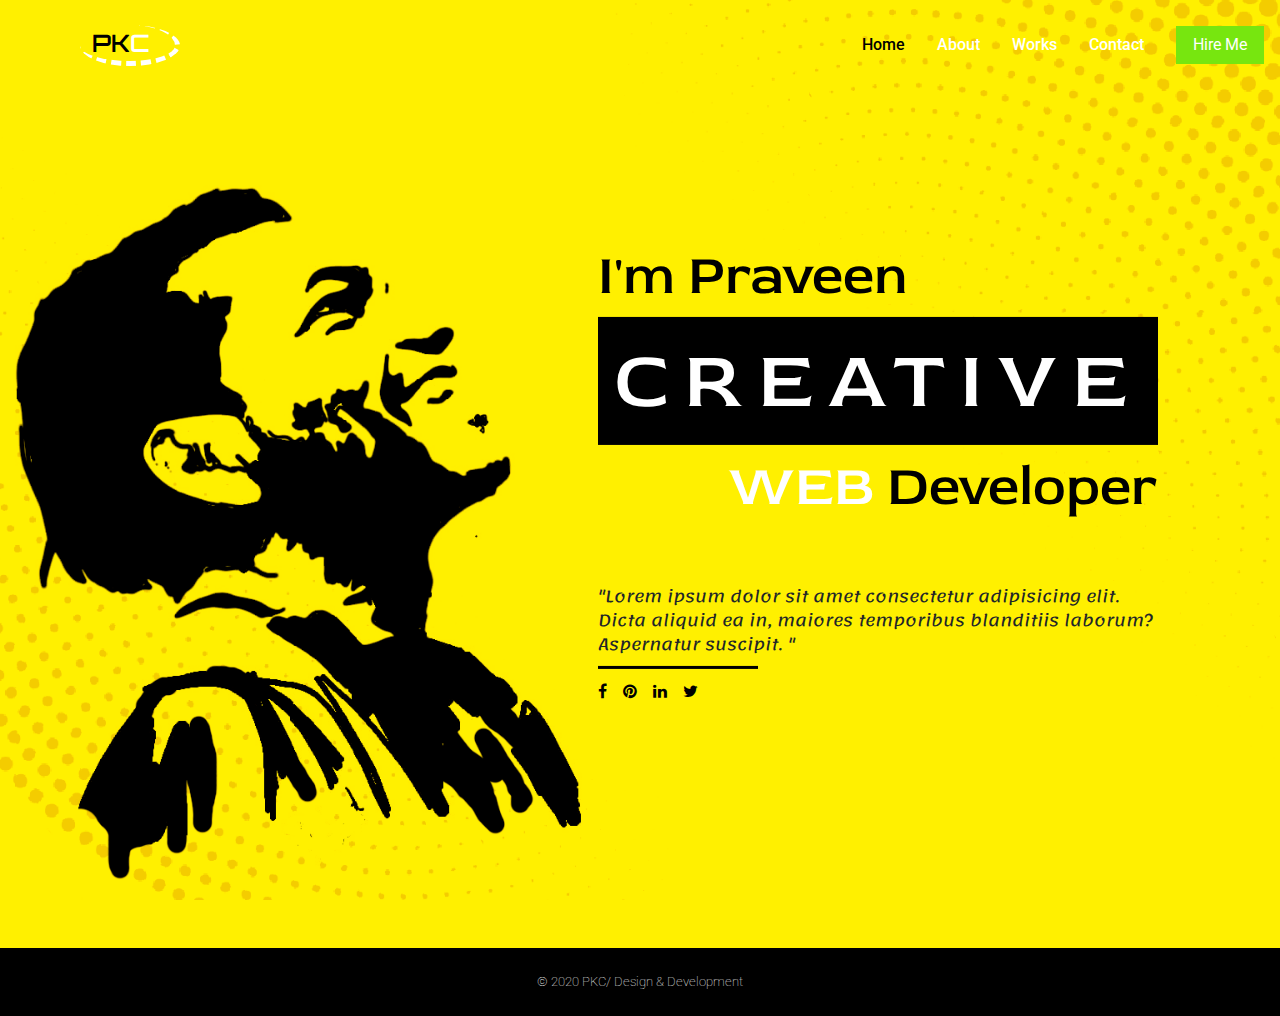
<file: index.html>
<!DOCTYPE html>
<html>
<head>
    <meta charset='utf-8'>
    <meta http-equiv='X-UA-Compatible' content='IE=edge'>
    <title>Portfolio</title>
    <meta name='viewport' content='width=device-width, initial-scale=1'>
    <!-- animate.css  -->
    <link rel="stylesheet" href="https://cdnjs.cloudflare.com/ajax/libs/animate.css/4.1.1/animate.min.css">
    
    <!-- bootstrap css file -->
    <link rel="stylesheet" href="https://stackpath.bootstrapcdn.com/bootstrap/4.5.2/css/bootstrap.min.css">
    
    <!-- google fonts -->
    <link href="https://fonts.googleapis.com/css2?family=Orbitron:wght@700&family=Red+Rose:wght@300;400;700&display=swap" rel="stylesheet">
    <link href="https://fonts.googleapis.com/css2?family=Lemonada:wght@300;400&family=Roboto:wght@300;400;500;900&display=swap" rel="stylesheet">

    <!-- font awesome icons -->
    <link rel="stylesheet" href="https://stackpath.bootstrapcdn.com/font-awesome/4.7.0/css/font-awesome.min.css">
    
    <!-- custom css -->
    <link rel='stylesheet' type='text/css' media='screen' href='./css/style.css'>
    
    <!-- responsive css -->
    <link rel="stylesheet" href="./css/responsive.css">

</head>
<body>
    <header>
        <nav class="navbar navbar-expand-lg navbar-light">
            <a class="navbar-brand text-uppercase" href="#">PK<span>C</span></a>
            <button class="navbar-toggler" type="button" 
            data-toggle="collapse" data-target="#menuContent" aria-controls="menuContent" 
            aria-expanded="false" aria-label="Toggle navigation">
            <i class="fa fa-bars"></i>
          <!-- <span class="navbar-toggler-icon"></span> -->
        </button>
        <div class="collapse navbar-collapse" id="menuContent">
            <ul class="navbar-nav ml-auto">
              <li class="nav-item active">
                <a class="nav-link  text-capitalize" href="#">Home <span class="sr-only">(current)</span></a>
              </li>
              <li class="nav-item">
                <a class="nav-link  text-capitalize" href="./about.html">About</a>
              </li>
              <li class="nav-item">
                  <a class="nav-link  text-capitalize" href="./works.html">Works</a>
              </li>
              <li class="nav-item">
                  <a class="nav-link  text-capitalize" href="./contact.html">Contact</a>
                </li>
              
            </ul>
          </div>
        <a href="" class="btn text-capitalize text-white pr-3 pl-3 ml-3">hire me</a>

          </nav>
    </header>
    <section class="home d-flex">
               <div class="home-content">
                <h1 class="text-capitalize">
                    I'm Praveen
                </h1>
                <h1 class="text-uppercase title p-3">
                  CREATIVE
                </h1>
                <h1 class="text-capitalize text-right">
                  <span class="text-white text-uppercase">web</span> Developer
                  
                </h1>
                <p class="mt-5 pt-3 quote">"Lorem ipsum dolor sit amet consectetur adipisicing elit. Dicta aliquid ea in,
                   maiores temporibus blanditiis laborum? Aspernatur suscipit. "</p>
                <div class="social-media-icons row">
                  <a href="https://www.facebook.com/avanthika.praveen"><i class="fa fa-facebook"></i></a>
                  <a href=""><i class="fa fa-pinterest"></i></a>
                  <a href="https://www.linkedin.com/in/praveen-kumar-k-p-566703123/"><i class="fa fa-linkedin"></i></a>
                  <a href=""><i class="fa fa-twitter"></i></a>
                </div>
         </div>
    </section>
<footer class="mt-5">
  <div class="container text-center p-2">
    <div class="row">
      <p class="text-white p-3 ml-auto mr-auto mb-0">
        &copy; 2020 PKC/ Design & Development</p>
    </div>
  </div>
</footer>

    <!-- js bootstrap and jquery-->
    <script src="https://code.jquery.com/jquery-3.2.1.slim.min.js" integrity="sha384-KJ3o2DKtIkvYIK3UENzmM7KCkRr/rE9/Qpg6aAZGJwFDMVNA/GpGFF93hXpG5KkN" crossorigin="anonymous"></script>
<script src="https://cdnjs.cloudflare.com/ajax/libs/popper.js/1.12.9/umd/popper.min.js" integrity="sha384-ApNbgh9B+Y1QKtv3Rn7W3mgPxhU9K/ScQsAP7hUibX39j7fakFPskvXusvfa0b4Q" crossorigin="anonymous"></script>
<script src="https://maxcdn.bootstrapcdn.com/bootstrap/4.0.0/js/bootstrap.min.js" integrity="sha384-JZR6Spejh4U02d8jOt6vLEHfe/JQGiRRSQQxSfFWpi1MquVdAyjUar5+76PVCmYl" crossorigin="anonymous"></script>
</body>
</html>
</file>
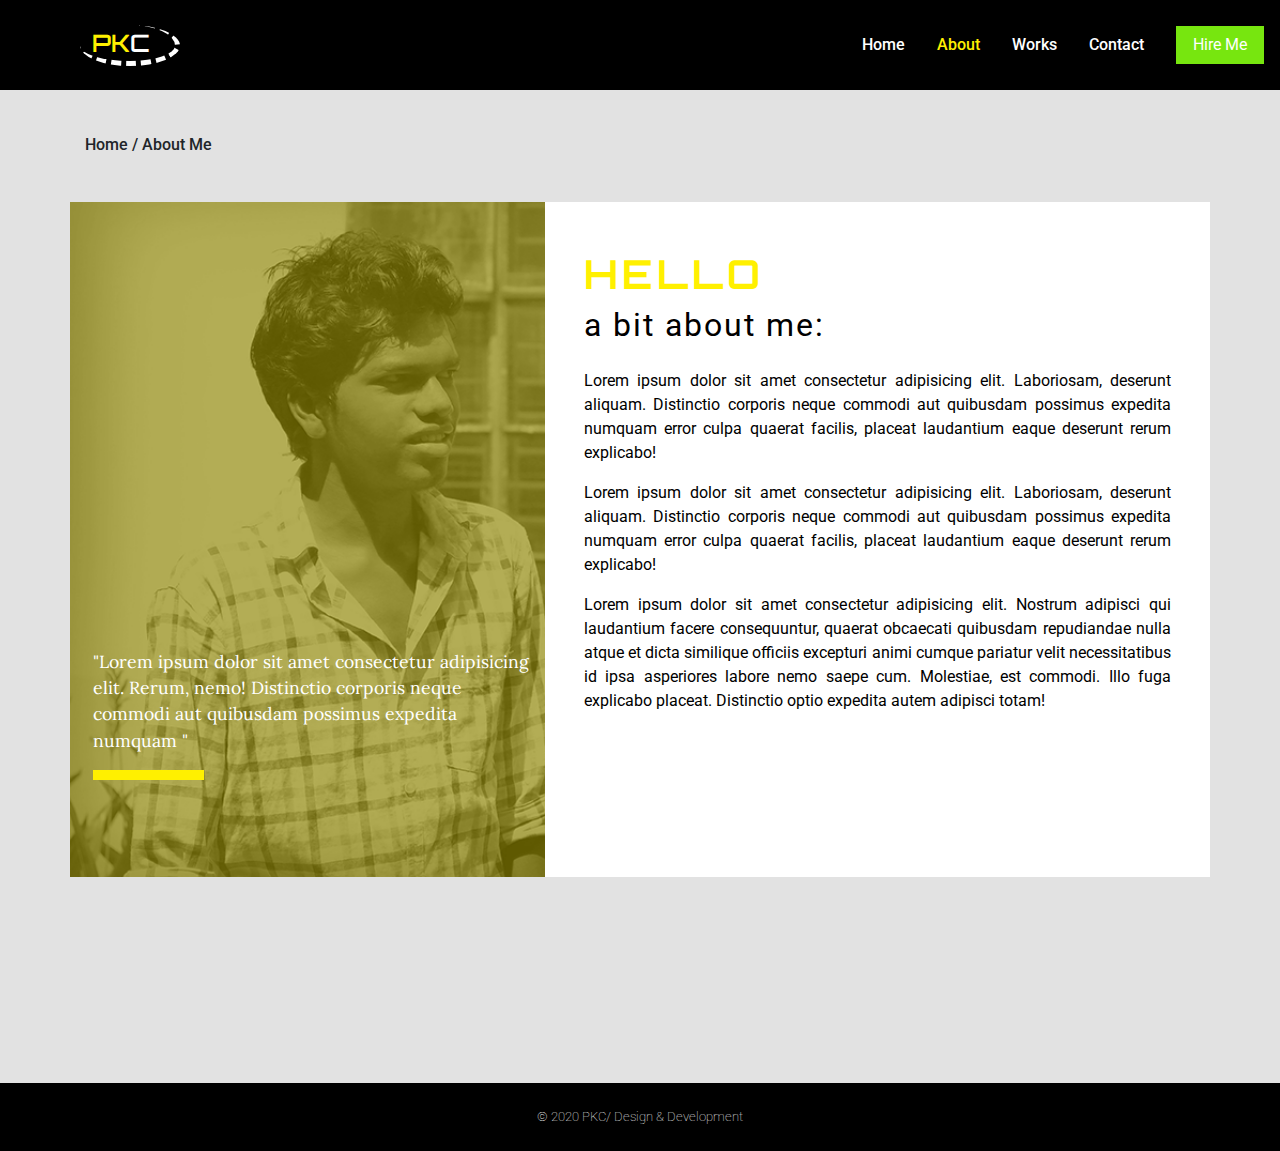
<file: about.html>
<!DOCTYPE html>
<html>
<head>
    <meta charset='utf-8'>
    <meta http-equiv='X-UA-Compatible' content='IE=edge'>
    <title>PKC</title>
    <meta name='viewport' content='width=device-width, initial-scale=1'>
    <!-- animate.css  -->
    <link rel="stylesheet" href="https://cdnjs.cloudflare.com/ajax/libs/animate.css/4.1.1/animate.min.css">
    
    <!-- bootstrap css file -->
    <link rel="stylesheet" href="https://stackpath.bootstrapcdn.com/bootstrap/4.5.2/css/bootstrap.min.css">
    
    <!-- google fonts -->
    <link href="https://fonts.googleapis.com/css2?family=Lora:ital,wght@1,500&display=swap" rel="stylesheet">
    <link href="https://fonts.googleapis.com/css2?family=Orbitron:wght@700&family=Red+Rose:wght@300;400;700&display=swap" rel="stylesheet">
    <link href="https://fonts.googleapis.com/css2?family=Lemonada:wght@300;400&family=Roboto:wght@300;400;500;900&display=swap" rel="stylesheet">

    <!-- font awesome icons -->
    <link rel="stylesheet" href="https://stackpath.bootstrapcdn.com/font-awesome/4.7.0/css/font-awesome.min.css">
    
    <!-- custom css -->
    <link rel='stylesheet' type='text/css' media='screen' href='./css/style.css'>
    <link rel="stylesheet" href="./css/contact.css">
    <link rel="stylesheet" href="./css/about.css">

    <!-- responsive css -->
    <link rel="stylesheet" href="./css/responsive.css"> 
</head>
<body>
    <header>
        <nav class="navbar navbar-expand-lg navbar-light">
            <a class="navbar-brand text-uppercase" href="./index.html">PK<span>C</span></a>
            <button class="navbar-toggler" type="button" 
            data-toggle="collapse" data-target="#menuContent" aria-controls="menuContent" 
            aria-expanded="false" aria-label="Toggle navigation">
            <i class="fa fa-bars"></i>
        </button>
        <div class="collapse navbar-collapse" id="menuContent">
            <ul class="navbar-nav ml-auto">
                <li class="nav-item">
                    <a class="nav-link  text-capitalize" href="./index.html">Home</a>
                </li>
              <li class="nav-item active">
                <a class="nav-link  text-capitalize" href="#">About <span class="sr-only">(current)</span></a>

              </li>
             
              <li class="nav-item">
                <a class="nav-link  text-capitalize" href="./works.html">Works</a>
              </li>
              <li class="nav-item">
                <a class="nav-link  text-capitalize" href="./contact.html">Contact</a>

                </li>
              
            </ul>
          </div>
        <a href="" class="btn text-capitalize text-white pr-3 pl-3 ml-3">hire me</a>

          </nav>
    </header>
    <section class="general about">
        <div class="container content">
            <h6 class=" text-capitalize">home / About Me</h6>
            <div class="row  mt-5 bg-white">
                <div class="col-md-5 left  order-xs-2 order-sm-2 order-lg-1">
                    <p class="quote">"Lorem ipsum dolor sit amet consectetur adipisicing elit. Rerum, nemo!
                        Distinctio corporis neque commodi aut quibusdam possimus expedita numquam 
                        "</p>
                </div>
                <div class="col-md-7 order-xs-2 order-sm-1 order-lg-2 right">
                    <div class="content-p pl-4 pr-4 pt-5 pb-3">
                        <h1 class="text-uppercase">
                            hello
                        </h1>
                        <h2>a bit about me: </h2>
                        <p class="pt-3">Lorem ipsum dolor sit amet consectetur adipisicing elit. Laboriosam, deserunt aliquam. 
                            Distinctio corporis neque commodi aut quibusdam possimus expedita numquam 
                            error culpa quaerat facilis, placeat laudantium eaque deserunt rerum explicabo!</p>
                            <p>Lorem ipsum dolor sit amet consectetur adipisicing elit. Laboriosam, deserunt aliquam. 
                                Distinctio corporis neque commodi aut quibusdam possimus expedita numquam 
                                error culpa quaerat facilis, placeat laudantium eaque deserunt rerum explicabo!</p>
                       <p>Lorem ipsum dolor sit amet consectetur adipisicing elit. Nostrum adipisci qui laudantium facere consequuntur, quaerat obcaecati quibusdam repudiandae nulla atque et dicta similique officiis excepturi animi cumque pariatur velit necessitatibus id ipsa asperiores labore nemo saepe cum. Molestiae, est commodi. Illo fuga explicabo placeat. Distinctio optio expedita autem adipisci totam!</p>
                        </div>
                </div>
            </div> 
        
        </div>
    </section>

    <footer  class="mt-5">
        <div class="container text-center p-2">
          <div class="row">
            <p class="text-white p-3 ml-auto mr-auto mb-0">
            &copy; 2020 PKC/ Design & Development</p>
          </div>
        </div>
      </footer>
      
          <!-- js bootstrap and jquery-->
  <script src="https://code.jquery.com/jquery-3.2.1.slim.min.js" integrity="sha384-KJ3o2DKtIkvYIK3UENzmM7KCkRr/rE9/Qpg6aAZGJwFDMVNA/GpGFF93hXpG5KkN" crossorigin="anonymous"></script>
  <script src="https://cdnjs.cloudflare.com/ajax/libs/popper.js/1.12.9/umd/popper.min.js" integrity="sha384-ApNbgh9B+Y1QKtv3Rn7W3mgPxhU9K/ScQsAP7hUibX39j7fakFPskvXusvfa0b4Q" crossorigin="anonymous"></script>
  <script src="https://maxcdn.bootstrapcdn.com/bootstrap/4.0.0/js/bootstrap.min.js" integrity="sha384-JZR6Spejh4U02d8jOt6vLEHfe/JQGiRRSQQxSfFWpi1MquVdAyjUar5+76PVCmYl" crossorigin="anonymous"></script>
  </body>
  </html>
</file>
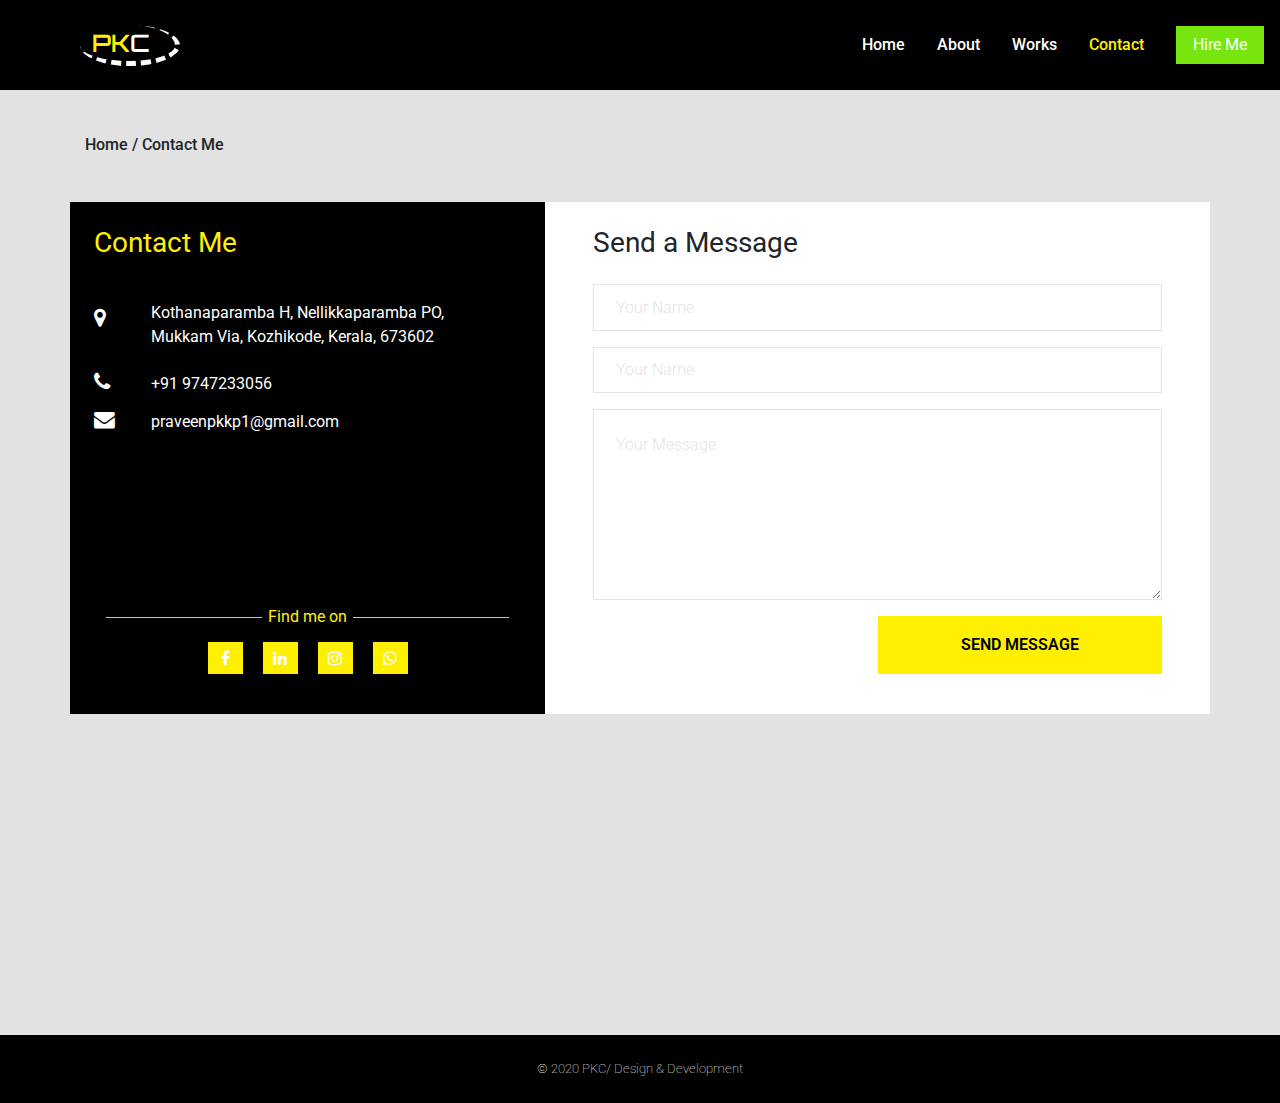
<file: contact.html>
<!DOCTYPE html>
<html>
<head>
    <meta charset='utf-8'>
    <meta http-equiv='X-UA-Compatible' content='IE=edge'>
    <title>PKC</title>
    <meta name='viewport' content='width=device-width, initial-scale=1'>
    <!-- animate.css  -->
    <link rel="stylesheet" href="https://cdnjs.cloudflare.com/ajax/libs/animate.css/4.1.1/animate.min.css">
    
    <!-- bootstrap css file -->
    <link rel="stylesheet" href="https://stackpath.bootstrapcdn.com/bootstrap/4.5.2/css/bootstrap.min.css">
    
    <!-- google fonts -->
    <link href="https://fonts.googleapis.com/css2?family=Orbitron:wght@700&family=Red+Rose:wght@300;400;700&display=swap" rel="stylesheet">
    <link href="https://fonts.googleapis.com/css2?family=Lemonada:wght@300;400&family=Roboto:wght@300;400;500;900&display=swap" rel="stylesheet">

    <!-- font awesome icons -->
    <link rel="stylesheet" href="https://stackpath.bootstrapcdn.com/font-awesome/4.7.0/css/font-awesome.min.css">
    
    <!-- custom css -->
    <link rel='stylesheet' type='text/css' media='screen' href='./css/style.css'>
    <link rel="stylesheet" href="./css/contact.css">

    <!-- responsive css -->
    <link rel="stylesheet" href="./css/responsive.css"> 
</head>
<body>
    <header>
        <nav class="navbar navbar-expand-lg navbar-light">
            <a class="navbar-brand text-uppercase" href="./index.html">PK<span>C</span></a>
            <button class="navbar-toggler" type="button" 
            data-toggle="collapse" data-target="#menuContent" aria-controls="menuContent" 
            aria-expanded="false" aria-label="Toggle navigation">
            <i class="fa fa-bars"></i>
        </button>
        <div class="collapse navbar-collapse" id="menuContent">
            <ul class="navbar-nav ml-auto">
                <li class="nav-item">
                    <a class="nav-link  text-capitalize" href="./index.html">Home</a>
                </li>
              <li class="nav-item">
                <a class="nav-link  text-capitalize" href="./about.html">About</a>
              </li>
             
              <li class="nav-item">
                <a class="nav-link  text-capitalize" href="./works.html">Works</a>
              </li>
              <li class="nav-item active">
                <a class="nav-link  text-capitalize" href="#">Contact <span class="sr-only">(current)</span></a>

                </li>
              
            </ul>
          </div>
        <a href="" class="btn text-capitalize text-white pr-3 pl-3 ml-3">hire me</a>

          </nav>
    </header>
    <section class="general contact">
        <div class="container content">
            <h6 class=" text-capitalize">home / Contact Me</h6>
            <div class="row bg-black mt-5">
                        <div class="col-md-5  p-4">
                            <div class="address-panel">
                                <h3 class="mb-4">Contact Me </h3>
                                <hr>
                                <div class="address row  text-white">
                                    <label for="" class="col-1 col-form-label">
                                       <a href="https://www.google.com/maps/place/11%C2%B017'18.1%22N+76%C2%B000'10.1%22E/@11.2882211,76.0028168,21z/data=!4m15!1m8!3m7!1s0x3ba641504a5c659b:0xd62c89f7b43216bf!2zMTHCsDE3JzE4LjEiTiA3NsKwMDAnMTAuMSJF!3b1!7e2!8m2!3d11.2883518!4d76.0028118!3m5!1s0x3ba641504a5c659b:0xd62c89f7b43216bf!7e2!8m2!3d11.2883518!4d76.0028118">
                                        <i class="fa fa-map-marker text-white" aria-hidden="true"></i></a>
                                    </label>
                                    <div class="col-10 m-auto"> 
                                        Kothanaparamba H,
                                        Nellikkaparamba PO, Mukkam Via, Kozhikode, Kerala, 673602
                                    </div>
                                  </div> 
                                  <div class="phone row pt-3 text-white">
                                    <label for="" class="col-1 col-form-label">
                                      <a href="tel:+919747233056">
                                        <i class="fa fa-phone  text-white" aria-hidden="true"></i></a>
                                    </label>
                                    <div class="col-10 m-auto"> 
                                        +91 9747233056
                                    </div>
                                  </div>
                                  <div class="email row  text-white">
                                    <label for="" class="col-1 col-form-label">
                                        <a href="mailto:praveenpkkp1@gmail.com">
                                        <i class="fa fa-envelope  text-white" aria-hidden="true"></i></a>
                                    </label>
                                    <div class="col-10 m-auto"> 
                                        praveenpkkp1@gmail.com
                                    </div>
                                  </div>
                                <div class="socila-media-icons text-center m-auto">
                                    <h6 class="background text-center m-auto"> <span> Find me on </span>
                                    </h6>
                                    <div class="pt-2">
                                      <a href="https://www.facebook.com/avanthika.praveen">
                                        <i class="fa fa-facebook"></i></a>
                                        <a href="https://www.linkedin.com/in/praveen-kumar-k-p-566703123/">
                                          <i class="fa fa-linkedin"></i></a>
                                          <a href="https://www.instagram.com/me_ekalavya/">
                                            <i class="fa fa-instagram"></i></a>
                                            <a href="http://wa.me/919747233056">
                                              <i class="fa fa-whatsapp"></i>
                                            </a>
                                    </div>
                                    
                                </div>

                            </div>
                        </div>
                        <div class="col-md-7 bg-white  p-4 pr-5 pl-5">
                            <div class="msg-panel">
                                <h3 class="mb-4">Send a Message</h3>
                                <p>
                                    <input class="form-control" type="text" name="name" placeholder="Your Name " id="">
                                </p>
                                <p>
                                    <input class="form-control" type="email" name="email" placeholder="Your Name " id="">
                                </p>
                                <p>
                                    <textarea class="form-control" name="message" placeholder="Your Message" id="" cols="30" rows="6"></textarea>
                                </p>
                                <p class="text-right ml-auto col-sm-12 col-md-12 col-lg-6 p-0">
                                <button class="btn  msg-send-btn text-uppercase">
                                  <span>
                                    Send Message
                                  </span>
                                  </button>
                                </p>
                            </div>
                        </div>
            </div>
        </div>
      
    </section>
    <footer>
      <div class="container text-center  p-2">
        <div class="row">
          <p class="text-white p-3 ml-auto mr-auto mb-0">
            &copy; 2020 PKC/ Design & Development</p>
        </div>
      </div>
    </footer>
    
        <!-- js bootstrap and jquery-->
<script src="https://code.jquery.com/jquery-3.2.1.slim.min.js" integrity="sha384-KJ3o2DKtIkvYIK3UENzmM7KCkRr/rE9/Qpg6aAZGJwFDMVNA/GpGFF93hXpG5KkN" crossorigin="anonymous"></script>
<script src="https://cdnjs.cloudflare.com/ajax/libs/popper.js/1.12.9/umd/popper.min.js" integrity="sha384-ApNbgh9B+Y1QKtv3Rn7W3mgPxhU9K/ScQsAP7hUibX39j7fakFPskvXusvfa0b4Q" crossorigin="anonymous"></script>
<script src="https://maxcdn.bootstrapcdn.com/bootstrap/4.0.0/js/bootstrap.min.js" integrity="sha384-JZR6Spejh4U02d8jOt6vLEHfe/JQGiRRSQQxSfFWpi1MquVdAyjUar5+76PVCmYl" crossorigin="anonymous"></script>
</body>
</html>
</file>
<file: css/style.css>
:root{
    --green:#77e60f;
    --dark:#000;
}
img{
    max-width: 100%;
}
a{
    color:var(--dark)!important;
}
body{
    background: #fff000;
    margin:0;
    padding:0;
    /* font-family: 'Orbitron', sans-serif; */
    font-family: 'Roboto', sans-serif;
}
.text-dark{
    color:#000;
}
/* section home */
section{
     background: url(../assets/home-cover-img.png); 
    min-height: 100vh;
    background-position: center;
    background-size: cover;
    margin-top: -10vh;
    background-repeat: no-repeat;
}

/* header */
.navbar{
      height: 10vh;  
    background: transparent;
}
.navbar-brand{
    font-weight: 600;
    font-size: 1.5rem;
    padding: 0px 25px 0 12px;
    border-bottom: 5px dashed #fff;
    border-right: 5px dashed #fff;
    border-radius: 50%;
    font-family: 'Orbitron', sans-serif;
}
.navbar .navbar-brand span{
    color:white;
}
.btn{
    border-radius: 0;
    transition: .5s all;
}
.navbar a.btn{
    background: var(--green);
    
}
.navbar a.btn:hover{
background: var(--dark);
transition: .5s all;
}

.navbar-expand-lg .navbar-nav .nav-link{
    color:white!important;
    transition: .5s all;
    font-weight: 500;
}
.navbar .nav-item.active a,
.navbar-expand-lg .navbar-nav .nav-link:hover
    {
    color:var(--dark)!important;
    transition: .5s all;
}  
.home .home-content .quote{
    font-family: 'Lemonada', cursive;
    margin-bottom: 0!important;
}
    
.home-content h1.title{
    color: white;
    background: black;
    font-size: 5rem;
    letter-spacing: 15px;
    font-family: 'Red Rose', cursive;
    text-align: center;
}
.home-content h1{
    color: black;
    font-size: 3.5rem;
    font-family: 'Red Rose', cursive;
}
.home-content{
    position: relative;
     top: 20%;
    z-index: 10;
    width:75%;
   margin: auto;
}
.home .home-content .quote::after{
    display: block;
    content: '';
    width: 10rem;
    height: 3px;
    background: black;
    position: absolute;
    margin: 10px 0;
}
    .social-media-icons{
        margin: 0;
    margin-top: 1.5rem;
    }
.social-media-icons a{
    margin-right: 1rem;
}
/* footer */
footer {
    background:#000;
     
}
footer p{
    font-weight: 100;
    font-size: small;
}

/* scroll bar */  
::-webkit-scrollbar {
    width: 5px;
  }
  ::-webkit-scrollbar-track {
    background: black;
  }
  ::-webkit-scrollbar-thumb {
    background: #fff000; 
  }
  textarea:focus, 
  textarea.form-control:focus, 
  input.form-control:focus, 
  input[type=text]:focus, 
  input[type=password]:focus, 
  input[type=email]:focus, 
  input[type=number]:focus, 
  [type=text].form-control:focus, 
  [type=password].form-control:focus, 
  [type=email].form-control:focus, 
  [type=tel].form-control:focus, 
  [contenteditable].form-control:focus {
    box-shadow:none;
    border-color: #e4e4e4;
    
  }
  .navbar-toggler, .navbar-toggler:focus, .navbar-toggler:active, .navbar-toggler-icon:focus, .navbar-toggler i{
      color:#000!important;
  }
</file>
<file: css/responsive.css>
@media (min-width: 992px)
{
    .navbar-expand-lg .navbar-nav .nav-link{
        padding-left: 1rem;
        padding-right: 1rem;
    }
    .navbar{
        margin-left: 4rem;
    }
      
.home-content{
    position: absolute;
    top: 50%;
    left: 62%;
    transform: translate(-35%, -45%);
    width: auto;
}
}
 
@media (max-width:991px){
    section.home{
        background: url(../assets/cover-portfolio.png); 
       
   }
    .navbar-toggler,
    .navbar-toggler:focus,
    .navbar-toggler:active,
    .navbar-toggler-icon:focus,
    .navbar-toggler i
    
    {
        outline: none;
        box-shadow: none;
        font-size: 2rem;
        color:#e2e2e2;
    border:none;
    }
    .navbar-collapse{
        z-index: 20;
        position: absolute;
        top: 10vh;
        width: 100%;
        margin-left: auto;
        margin-right: auto;
        text-align: center;
        padding: 2rem;
    background: #000000;
    padding: 2rem;
    /* display: block;
    overflow: hidden; */
    left: 0;
    right: 0;

    }
    .navbar-expand-lg .navbar-nav .nav-link{
        padding:1rem 0;
    }
    .navbar .nav-item.active a, .navbar-expand-lg .navbar-nav .nav-link:hover {
        color: #fff000!important;
    }
}
@media (max-width:767px){
    .home-content h1 {
        font-size: 2.2rem;
    }
    .home-content h1.title{
        font-size: 3rem;
    letter-spacing: 10px;
    }
    .home .home-content .quote{
        text-align: justify;
    }
.contact .socila-media-icons{
        position: inherit;
        margin-top: 2rem;
        padding-top: 4rem;
    }
    .general.about .col-md-5{
order:2;
    }
    .general.about .col-md-7{

order: 1;
    }
}
@media (max-width:575px){
 .contact .bg-white
    {   padding-left: 1rem!important;
    padding-right: 1rem!important;
}

.home-content h1.title{
letter-spacing: normal;
}
}
@media (max-width:400px){
.home-content{
    width:95%;
}
}
@media (min-width:768px) and (max-width:991px){
    .general.about .col-md-5,
    .general.about .col-md-7{
        min-width:100%!important;
    }
    .contact .bg-white
    {   padding-left: 1rem!important;
    padding-right: 1rem!important;
}
.home-content h1.title{
    font-size:4rem;
    letter-spacing: 20px;
}
}
</file>
<file: css/contact.css>
section.general{
    background: url(../assets/content-bg.png); 

}
.general .content{
    margin-top: 15vh;
}

/* header new styles */

body{
    
    background: #e2e2e2;
}
section.general{
    background:#e2e2e2;
}
.navbar-brand{
    color:#fff000!important;
}
header{
    background: #000!important;
}
.navbar .nav-item.active a,
 .navbar-expand-lg .navbar-nav .nav-link:hover{
    color:#fff000!important;
}

.form-control{
    padding: 1.4rem;
    border-radius: 0;
    /* border-color: #cecece; */
    border-color: #e4e4e4;
    margin: 1rem 0;
    color:#5e5e5e;

}
.bg-black{
    background: #000;
}
.bg-white{
    background: white;
}
.msg-send-btn span{
    transition: .5s;
}
.msg-send-btn{
padding: 1rem;
transition: .5s;
width:100%;
color:black;
font-weight: 600;
/* background: #000; */
background: #fff000;
}
.msg-send-btn:hover span{
    /* background: #fff000; */
transition: .5s;
letter-spacing: 2px;
}
.address-panel h3,
.msg-panel h3{
    font-weight: 400;
}
.address-panel h3{
    color:#fff000;
}

.socila-media-icons i{
    padding: .5rem;
    margin:.5rem;
    width: 35px;
    background: #fff000;
    color:white;
}
.address-panel label i{
    font-size: 1.3rem;
}
.socila-media-icons i:hover{
    background: #000;
    transition:.5s;
    cursor:pointer;
}
.socila-media-icons{
position: absolute;
bottom: 2rem;
margin: auto;
left: 0;
right:0;
} 


.background {
    position: relative;
    z-index: 1;
  }
.background:before {
    border-top: 1px solid #e5d800;
    content: "";
    margin: 0 auto;
    position: absolute;
    top: 50%;
    left: 0;
    right: 0;
    bottom: 0;
    width: 85%;
    z-index: -1;
  }
.background span {
    background: #000;
    padding: 0 6px;
    font-weight: 400;
    color:#fff000;
}
  ::placeholder {
    color: #e4e4e4!important;
    font-weight: 300;
  }
/* 
  .general.contact .col-md-5{
      background: url(../assets/contact-background.jpg);
      background-size: cover;
  } */
  
.navbar-toggler, .navbar-toggler:focus, .navbar-toggler:active, .navbar-toggler-icon:focus, .navbar-toggler i {
    color: #fff!important;
}
</file>
<file: css/about.css>
.general.about .left{
    background: url(../assets/contact-background.png);
    /* background-position: center; */
    background-size: cover;
    min-height: 75vh;
}
.general.about .content-p h1{
font-weight: 700;
    letter-spacing: 4px;
    font-family: 'Orbitron', sans-serif;
    color:#fff000;
}
.general.about .content-p h2{
letter-spacing: 2px;
font-weight: 400;
color:#000;
}
.general.about .content-p p{

    color:#000;
text-align: justify;
}
.content .quote{
    font-family: 'Lora', serif;
    font-size: 1.1rem;
    color:white;
    bottom: 12%;
    position: absolute;
    margin-right: .5rem;
    margin-left: .5rem;
}

p.quote::after {
    height: 10px;
    margin-top: 1rem;
    background: #fff000;
    width: 25%;
    content: '';
    display: block;
}
.navbar-toggler, .navbar-toggler:focus, .navbar-toggler:active, .navbar-toggler-icon:focus, .navbar-toggler i {
    color: #fff!important;
}
</file>
